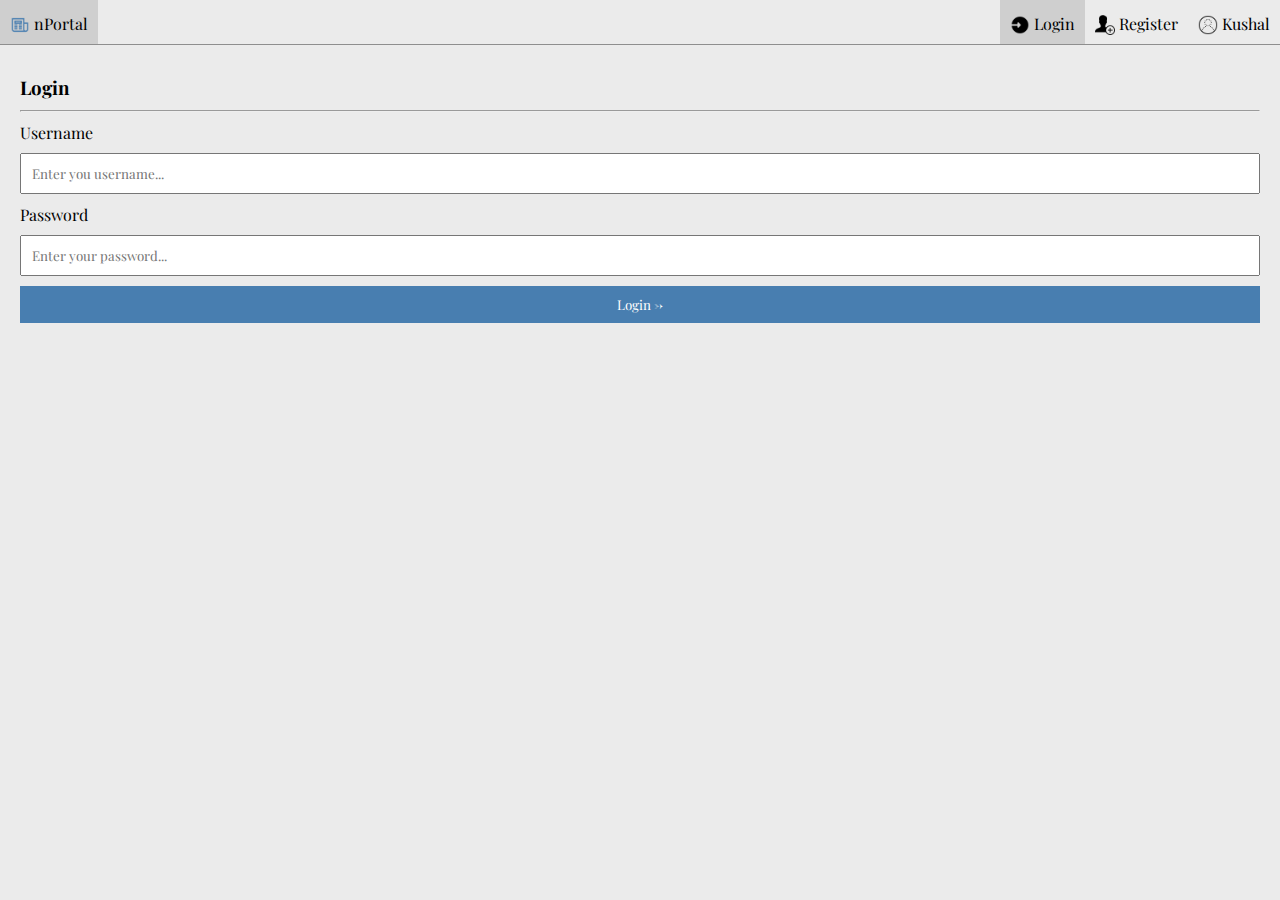
<file: login.html>
<!DOCTYPE html>
<html lang="en">
<head>
    <meta charset="UTF-8">
    <meta name="viewport" content="width=device-width, initial-scale=1.0">
    <title>nPortal ~ Login</title>

    <!-- title icon -->
    <link rel="shortcut icon" href="assets/img/logo.png" type="image/x-icon">

    <link rel="stylesheet" href="assets/css/same.css">
    <link rel="stylesheet" href="assets/css/login.css">

</head>
<body>

    <div class="nav">

        <!-- left -->
        <div>
            <a href="/">
                <img src="/assets/img/logo-blue.png" alt="logo" height="20" style="position: relative;top:5px">
                nPortal
            </a>
        </div>

        <!-- right -->
        <div>

            <a href="login.html" class="active">
                <img src="/assets/img/login.png" alt="logo" height="20" style="position: relative;top:5px">
                Login
            </a>

            <a href="register.html">
                <img src="/assets/img/register.png" alt="logo" height="20" style="position: relative;top:5px">
                Register
            </a>

            <div href="#" class="nav-profile">
                <img src="/assets/img/user.png" alt="logo" height="20" style="position: relative;top:5px">
                Kushal

                <div class="nav-profile-dropdown">
                    <a href="post_news.html">
                        Post News
                        <img src="/assets/img/add.png" alt="logo" height="20">
                    </a>
                    <a href="profile.html">
                        Profile
                        <img src="/assets/img/user.png" alt="logo" height="20">
                    </a>
                    <a href="#" class="logout">
                        Logout
                        <img src="/assets/img/logout.png" alt="logo" height="20">
                    </a>
                </div>
            </div>

        </div>
    </div>

    <div class="login-form">
        <h3>Login</h3>
        <hr>

        <label for="username">Username</label>
        <input type="text" name="username" id="username" placeholder="Enter you username..."/>

        <label for="password">Password</label>
        <input type="password" name="password" id="password" placeholder="Enter your password..."/>

        <button onclick="login();">Login &rarr;</button>

        <div id="login-msg"></div>
    </div>

    <script src="/assets/js/same.js"></script>
    <script src="/assets/js/login.js"></script>

</body>
</html>
</file>
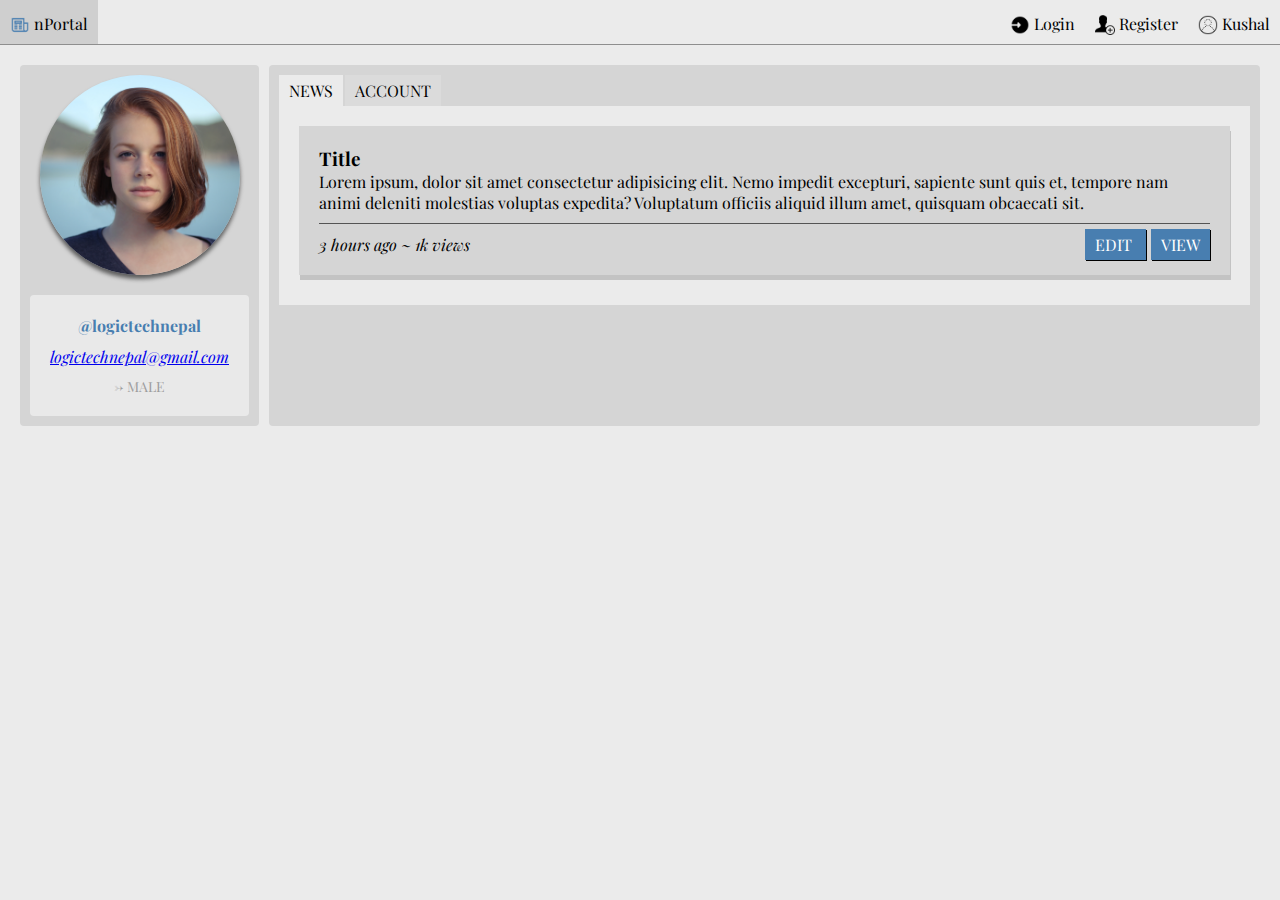
<file: profile.html>
<!DOCTYPE html>
<html lang="en">

<head>
    <meta charset="UTF-8">
    <meta name="viewport" content="width=device-width, initial-scale=1.0">
    <title>nPortal ~ Profile</title>

    <!-- title icon -->
    <link rel="shortcut icon" href="assets/img/logo.png" type="image/x-icon">

    <link rel="stylesheet" href="assets/css/same.css">
    <link rel="stylesheet" href="assets/css/index.css">
    <link rel="stylesheet" href="assets/css/register.css">
    <link rel="stylesheet" href="assets/css/profile.css">

</head>

<body>

    <div class="nav">

        <!-- left -->
        <div>
            <a href="/">
                <img src="/assets/img/logo-blue.png" alt="logo" height="20" style="position: relative;top:5px">
                nPortal
            </a>
        </div>

        <!-- right -->
        <div>

            <a href="login.html">
                <img src="/assets/img/login.png" alt="logo" height="20" style="position: relative;top:5px">
                Login
            </a>

            <a href="register.html">
                <img src="/assets/img/register.png" alt="logo" height="20" style="position: relative;top:5px">
                Register
            </a>

            <div href="#" class="nav-profile">
                <img src="/assets/img/user.png" alt="logo" height="20" style="position: relative;top:5px">
                Kushal

                <div class="nav-profile-dropdown">
                    <a href="post_news.html">
                        Post News
                        <img src="/assets/img/add.png" alt="logo" height="20">
                    </a>
                    <a href="profile.html" class="active">
                        Profile
                        <img src="/assets/img/user.png" alt="logo" height="20">
                    </a>
                    <a href="#" class="logout">
                        Logout
                        <img src="/assets/img/logout.png" alt="logo" height="20">
                    </a>
                </div>
            </div>

        </div>
    </div>

    <div class="profile-container">

        <div class="profile-left-container">
            <img src="/assets/img/profile.jpg" alt="profile" />
            <div class="profile-info">
                <span id="username">@logictechnepal</span>
                <a href="mailto:logictechnepal@gmail.com" id="email">logictechnepal@gmail.com</a>
                <span id="gender">&rarr; Male</span>
            </div>
        </div>

        <div class="profile-right-container">

            <div class="profile-right-nav">
                <a href="#" class="active" onclick="openNewsContent();" id="profileNewsBtn">News</a>
                <a href="#" onclick="openAccountContent();" id="profileAccountBtn">Account</a>
            </div>

            <div class="profile-right-content">

                <div class="news-list" id="profileContentNews">

                    <div class="news-box">

                        <div class="header">
                            <h3>Title</h3>
                        </div>

                        <div class="body">
                            <div class="content">
                                Lorem ipsum, dolor sit amet consectetur adipisicing elit. Nemo impedit excepturi,
                                sapiente sunt quis et, tempore nam animi deleniti molestias voluptas expedita?
                                Voluptatum officiis aliquid illum amet, quisquam obcaecati sit.
                            </div>
                        </div>

                        <div class="footer">
                            <div style="font-style: italic;">
                                <span>3 hours ago</span> ~
                                <span>1k views</span>
                            </div>
                            <div>
                                <a href="#" class="read-news" style="margin-right: 5px;">
                                    Edit 
                                </a>
                                <a href="news.html" class="read-news">
                                    View 
                                </a>
                            </div>
                        </div>

                    </div>

                </div>

                <div id="profileContentAccountInfo" style="display: none;">
                    <div class="register-form" style="background-color: #ebebeb;">
                        <label for="username">
                            Username
                            <sup style="color: red;">*</sup>
                        </label>
                        <input type="text" name="username" id="username" placeholder="Enter you username..." />
    
                        <label for="email">
                            Email
                            <sup style="color: red;">*</sup>
                        </label>
                        <input type="email" name="email" id="email" placeholder="Enter your email..." />
    
                        <label for="profilePicture">
                            Profile picture
                            <sup style="color: red;">*</sup>
                        </label>
                        <input type="file" name="profilePicture" id="profilePicture" accept="image/png, image/jpeg" />
                        <img id="profilePicturePreview" height="100" width="100"
                            style="margin-top: 10px;background-color: aliceblue;object-fit: contain;">
    
                        <label for="gender">Gender <sup style="color: red;">*</sup></label>
                        <div>
                            <input type="radio" name="gender" id="genderM" value="male"> Male
                            <input type="radio" name="gender" id="genderF" value="female"> Female
                            <input type="radio" name="gender" id="genderO" value="others"> Others
                        </div>
    
                        <button>Update</button>
    
                        <div id="register-msg"></div>
                    </div>
                </div>
                

            </div>

        </div>

    </div>

    <script src="assets/js/same.js"></script>
    <script src="assets/js/profile.js"></script>

</body>

</html>
</file>
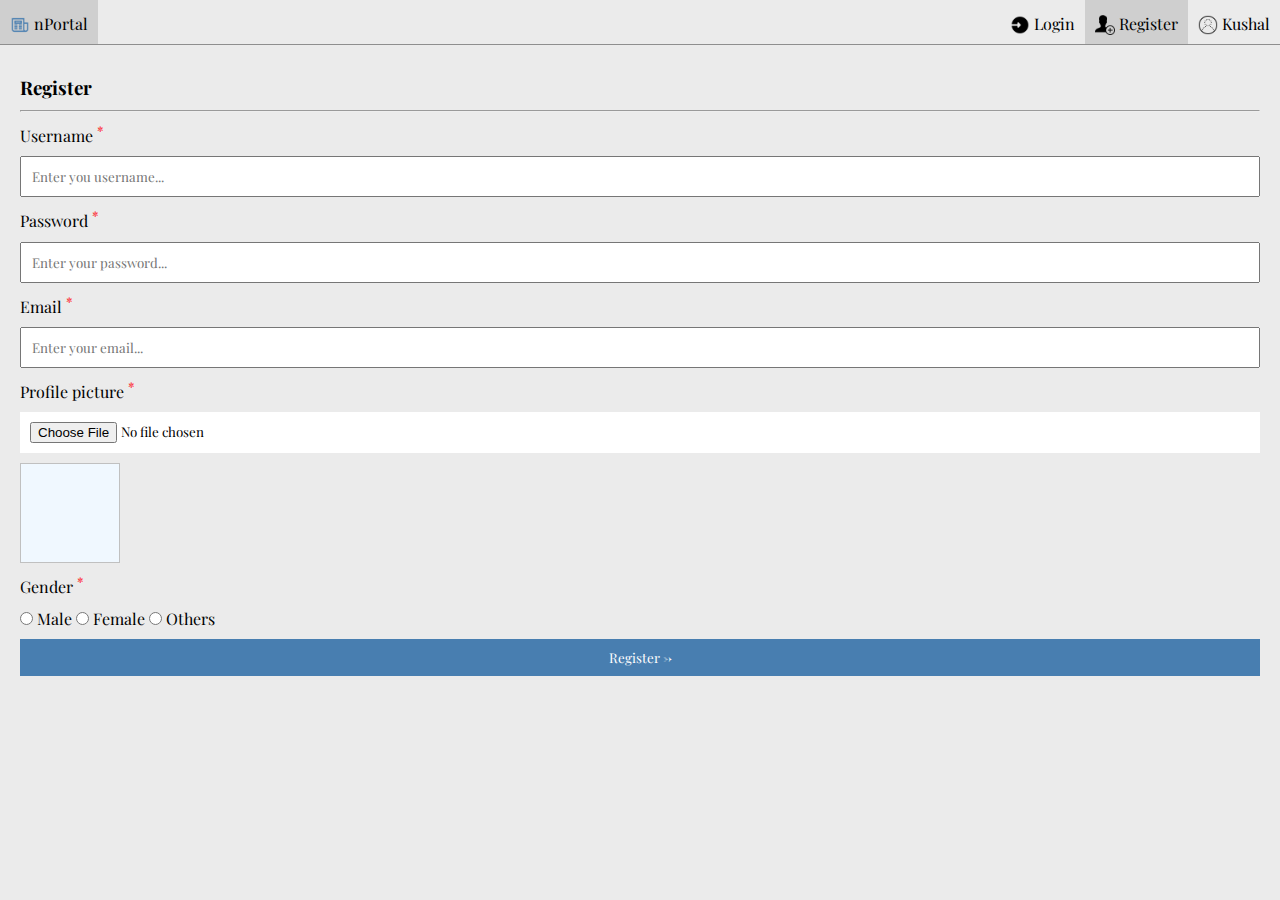
<file: register.html>
<!DOCTYPE html>
<html lang="en">

<head>
    <meta charset="UTF-8">
    <meta name="viewport" content="width=device-width, initial-scale=1.0">
    <title>nPortal ~ Register</title>

    <!-- title icon -->
    <link rel="shortcut icon" href="assets/img/logo.png" type="image/x-icon">

    <link rel="stylesheet" href="assets/css/same.css">
    <link rel="stylesheet" href="assets/css/register.css">

</head>

<body>

    <div class="nav">

        <!-- left -->
        <div>
            <a href="/">
                <img src="/assets/img/logo-blue.png" alt="logo" height="20" style="position: relative;top:5px">
                nPortal
            </a>
        </div>

        <!-- right -->
        <div>

            <a href="login.html">
                <img src="/assets/img/login.png" alt="logo" height="20" style="position: relative;top:5px">
                Login
            </a>

            <a href="register.html" class="active">
                <img src="/assets/img/register.png" alt="logo" height="20" style="position: relative;top:5px">
                Register
            </a>

            <div href="#" class="nav-profile">
                <img src="/assets/img/user.png" alt="logo" height="20" style="position: relative;top:5px">
                Kushal

                <div class="nav-profile-dropdown">
                    <a href="post_news.html">
                        Post News
                        <img src="/assets/img/add.png" alt="logo" height="20">
                    </a>
                    <a href="profile.html">
                        Profile
                        <img src="/assets/img/user.png" alt="logo" height="20">
                    </a>
                    <a href="#" class="logout">
                        Logout
                        <img src="/assets/img/logout.png" alt="logo" height="20">
                    </a>
                </div>
            </div>

        </div>
    </div>

    <div class="register-form">
        <h3>Register</h3>
        <hr>

        <label for="username">
            Username
             <sup style="color: red;">*</sup>
        </label>
        <input type="text" name="username" id="username" placeholder="Enter you username..." />

        <label for="password">
            Password 
            <sup style="color: red;">*</sup>
        </label>
        <input type="password" name="password" id="password" placeholder="Enter your password..." />

        <label for="email">
            Email 
            <sup style="color: red;">*</sup>
        </label>
        <input type="email" name="email" id="email" placeholder="Enter your email..." />

        <label for="profilePicture">
            Profile picture 
            <sup style="color: red;">*</sup>
        </label>
        <input type="file" name="profilePicture" id="profilePicture" accept="image/png, image/jpeg" />
        <img id="profilePicturePreview" height="100" width="100"
            style="margin-top: 10px;background-color: aliceblue;object-fit: contain;">

        <label for="gender">Gender <sup style="color: red;">*</sup></label>
        <div>
            <input type="radio" name="gender" id="genderM" value="male"> Male
            <input type="radio" name="gender" id="genderF" value="female"> Female
            <input type="radio" name="gender" id="genderO" value="others"> Others
        </div>

        <button onclick="register();">Register &rarr;</button>

        <div id="register-msg"></div>
    </div>


    <script src="assets/js/same.js"></script>
    <script src="assets/js/register.js"></script>

</body>

</html>
</file>
<file: assets/css/same.css>
/* this file will store same kind of css which are used throughout the pages */
/* colors for our site -> #487eb0, #ebebeb*/
@import url('https://fonts.googleapis.com/css2?family=Playfair+Display&display=swap');
*{
    margin: 0;
    padding: 0;
    font-family: 'Playfair Display', serif;
}

body {
    background-color: #ebebeb;
}

.nav {
    display: flex;
    flex-direction: row;
    background-color: #ebebeb;
    justify-content: space-between;
    border-bottom: 1px solid #8e8e8e;
}

.nav a, .nav-profile {
    display: inline-block;
    padding: 10px;
    text-decoration: none;
    color: #000000;
    cursor: pointer;
    float: left;
}

.nav a:hover , 
.nav-profile:hover {
    background-color: #cfcfcf;
}

a.active {
    background-color: #cfcfcf;
}

.nav-profile {
    position: relative;
}

.nav-profile-dropdown {
    position: absolute;
    background-color: #ebebeb;
    right: 0;
    top: 44px;
    display: none;
    flex-direction: column;
    width: 200px;
}

.nav-profile-dropdown a {
    display: flex;
    justify-content: space-between;
}

.nav-profile:hover .nav-profile-dropdown {
    display: flex;
}

.logout {
    background-color: red;
    color: #ffffff !important;
    font-weight: bold;
}

/* primary button */

.primary-btn {
    padding: 10px;
    box-sizing: border-box;
    cursor: pointer;
    background-color: #487eb0;
    outline: none;
    border: none;
    color: #ffffff;
}
</file>
<file: assets/css/login.css>
.login-form {
    display: flex;
    flex-direction: column;
    padding: 20px;
    box-sizing: border-box;
    overflow: auto;
}

.login-form label, .login-form h3, .login-form button {
    margin-top: 10px;
    margin-bottom: 10px;
}

.login-form input {
    padding: 10px;
    box-sizing: border-box;
    outline: none;
}

.login-form button {
    padding: 10px;
    box-sizing: border-box;
    cursor: pointer;
    background-color: #487eb0;
    outline: none;
    border: none;
    color: #ffffff;
}
</file>
<file: assets/css/index.css>
.news-list{
    display: flex;
    flex-direction: column;
    background-color: #ebebeb;
    padding: 20px;
    box-sizing: border-box;
}

.news-box{
    display: flex;
    flex-direction: column;
    background-color: #d5d5d5;
    padding: 20px;
    box-sizing: border-box;
    box-shadow: 1px 5px #c3c3c3;
    margin-bottom: 10px;
}

/* 
.news-box .header{

}

.news-box .content {
    
} */

.news-box .footer {
    display: flex;
    justify-content: space-between;
    border-top: 1px solid#545454;
    padding-top: 10px;
    margin-top: 10px;
    box-sizing: border-box;
}

/* .news-box .footer .read-news {} */
/* .footer .read-news {} */

.read-news {
    text-decoration: none;
    color: #ffffff;
    background-color: #487eb0;
    padding: 5px 10px;
    box-sizing: border-box;
    text-transform: uppercase;
    box-shadow: 1px 1px #000;
}
</file>
<file: assets/css/register.css>
.register-form {
    display: flex;
    flex-direction: column;
    padding: 20px;
    box-sizing: border-box;
    overflow: auto;
}

.register-form label, .register-form button, .register-form  h3  {
    margin-top: 10px;
    margin-bottom: 10px;
}

.register-form input{
    padding: 10px;
    box-sizing: border-box;
    outline: none;
}

.register-form button {
    padding: 10px;
    box-sizing: border-box;
    cursor: pointer;
    background-color: #487eb0;
    outline: none;
    border: none;
    color: #ffffff;
}

.register-form input[type=file]{
    background-color: #ffffff;
    cursor: pointer;
}
</file>
<file: assets/css/profile.css>
.profile-container {
    display: flex;
    flex-direction: row;
    padding: 20px;
    box-sizing: border-box;
}

/* left */
.profile-left-container {
    display: flex;
    flex-direction: column;
    align-items: center;
    text-align: center;
    background-color: #d5d5d5;
    padding: 10px;
    box-sizing: border-box;
    border-radius: 4px;
    -webkit-border-radius: 4px;
    -moz-border-radius: 4px;
    -ms-border-radius: 4px;
    -o-border-radius: 4px;
}

.profile-left-container img {
    width: 200px;
    height: 200px;
    object-fit: cover;
    box-shadow: 0 4px 4px #5c5c5c;
    margin-bottom: 20px;
    border-radius: 50%;
    -webkit-border-radius: 50%;
    -moz-border-radius: 50%;
    -ms-border-radius: 50%;
    -o-border-radius: 50%;
}

.profile-left-container .profile-info {
    display: flex;
    flex-direction: column;
    background-color: #e9e9e9;
    padding: 20px;
    box-sizing: border-box;
    border-radius: 4px;
    -webkit-border-radius: 4px;
    -moz-border-radius: 4px;
    -ms-border-radius: 4px;
    -o-border-radius: 4px;
}

.profile-info #username {
    color: #487eb0;
    font-weight: bold;
    margin-bottom: 10px;
}

.profile-info #email{
    margin-bottom: 10px;
    font-style: italic;
}

.profile-info #gender {
    font-size: 14px;
    text-transform: uppercase;
    color: #9d9d9d;
}

/* right */

.profile-right-container {
    display: flex;
    flex-direction: column;
    background-color: #d5d5d5;
    width: 100%;
    margin-left: 10px;
    padding: 10px;
    box-sizing: border-box;
    border-radius: 4px;
    -webkit-border-radius: 4px;
    -moz-border-radius: 4px;
    -ms-border-radius: 4px;
    -o-border-radius: 4px;
}

.profile-right-nav {
    display: flex;
    overflow: auto;
}


.profile-right-nav a {
    text-decoration: none;
    text-transform: uppercase;
    padding: 5px 10px;
    color: #000000;
    background-color: #dbdbdb;
    margin-right: 2px;
}

.profile-right-nav a.active{
    background-color: #ebebeb;
}
</file>
